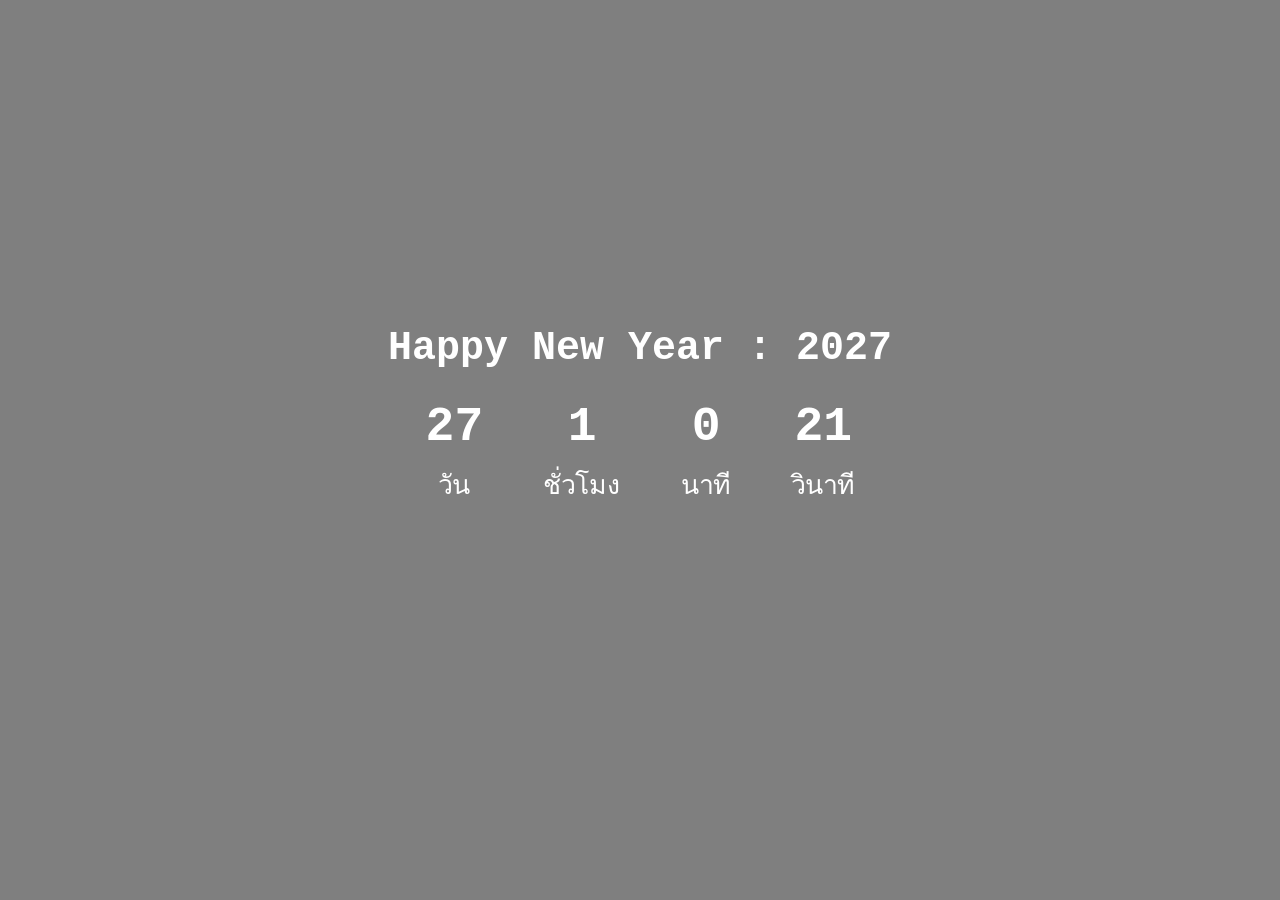
<file: Countdown Website/index.html>
<!DOCTYPE html>
<html lang="en">

<head>
    <meta charset="UTF-8">
    <meta name="viewport" content="width=device-width, initial-scale=1.0">
    <title>Countdown Workshop</title>
    <link rel="stylesheet" href="style.css">
</head>

<body>
    <h1>Happy New Year : 2027</h1>
    <div id="countdown" class="countdown">
        <div class="time">
            <h2 id="days">00</h2>
            <small>วัน</small>
        </div>
        <div class="time">
            <h2 id="hours">00</h2>
            <small>ชั่วโมง</small>
        </div>
        <div class="time">
            <h2 id="minutes">00</h2>
            <small>นาที</small>
        </div>
        <div class="time">
            <h2 id="seconds">00</h2>
            <small>วินาที</small>
        </div>
    </div>
    <script src="script.js"></script>
</body>

</html>
</file>
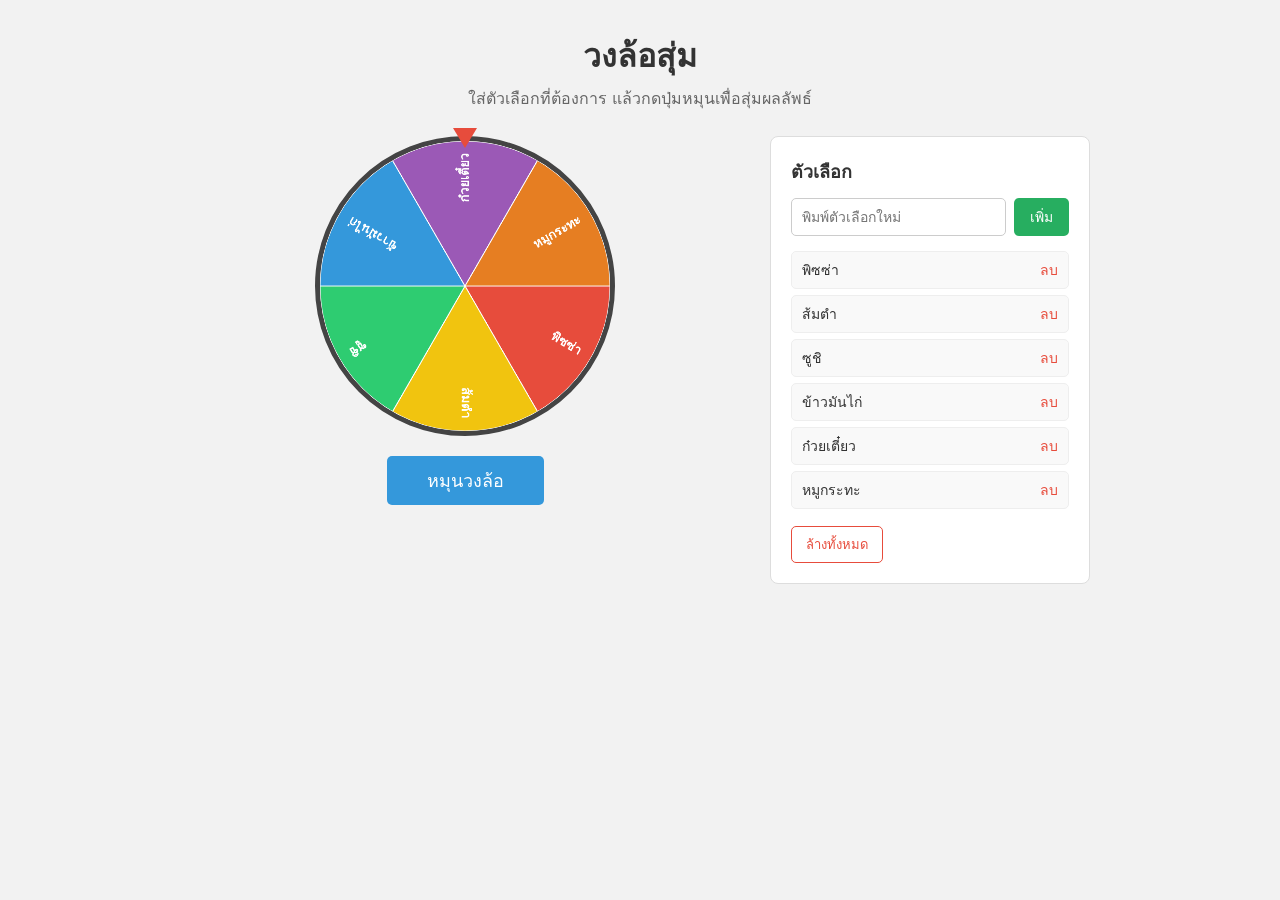
<file: Spin Wheel/index.html>
<!DOCTYPE html>
<html lang="th">
<head>
  <meta charset="UTF-8">
  <meta name="viewport" content="width=device-width, initial-scale=1.0">
  <title>เว็บวงล้อสุ่ม</title>
  <link rel="stylesheet" href="style.css">
</head>
<body>

  <h1>วงล้อสุ่ม</h1>
  <p class="subtitle">ใส่ตัวเลือกที่ต้องการ แล้วกดปุ่มหมุนเพื่อสุ่มผลลัพธ์</p>

  <div class="container">

    <div class="wheel-section">
      <div class="wheel-wrap">
        <div class="pointer"></div>
        <canvas id="wheel" width="600" height="600"></canvas>
      </div>
      <button id="spinBtn">หมุนวงล้อ</button>
      <p id="result"></p>
    </div>

    <div class="option-section">
      <h2>ตัวเลือก</h2>
      <div class="add-row">
        <input type="text" id="optInput" placeholder="พิมพ์ตัวเลือกใหม่" maxlength="30">
        <button id="addBtn">เพิ่ม</button>
      </div>
      <ul id="optList"></ul>
      <button id="clearBtn">ล้างทั้งหมด</button>
    </div>

  </div>

  <script src="script.js"></script>
</body>
</html>
</file>
<file: Countdown Website/style.css>
@import url('https://fonts.googleapis.com/css2?family=Space+Mono:ital,wght@0,400;0,700;1,400;1,700&display=swap');

* {
    font-family: 'Courier New', Courier, monospace;
    box-sizing: border-box;
}

body {
    background-image: url(https://cdn.quartyz.com/u/images/4c26fb22);
    background-repeat: no-repeat;
    background-size: cover;
    background-position: center center;
    height: 100vh;
    display: flex;
    margin: 0;
    color: #fff;
    overflow: hidden;
    flex-direction: column;
    text-align: center;
    align-items: center;
    justify-content: center;
}

body::after {
    content: "";
    position: absolute;
    top: 0;
    left: 0;
    width: 100%;
    height: 100%;
    background-color: rgba(0, 0, 0, 0.5);
}

body * {
    z-index: 1;
}

h1 {
    font-size: 40px;
    margin: -80px 0 40px;
}

.countdown {
    display: flex;
    transform: scale(2);
}

.time {
    display: flex;
    flex-direction: column;
    align-items: center;
    justify-content: center;
    margin: 15px;
}

.time h2 {
    margin: 0 0 5px;
}

@media(max-width: 500px) {
    h1 {
        font-size: 35px;
    }
    .time {
        margin: 5px;
    }
    .time h2 {
        font-size: 12px;
        margin: 0;
    }
    .time small {
        font-size: 10px;
    }
}
</file>
<file: Spin Wheel/style.css>
* {
  margin: 0;
  padding: 0;
  box-sizing: border-box;
}

body {
  font-family: "Tahoma", "Segoe UI", sans-serif;
  background-color: #f2f2f2;
  color: #333;
  text-align: center;
  padding: 30px 15px;
}

h1 {
  margin-bottom: 5px;
}

.subtitle {
  color: #666;
  margin-bottom: 25px;
}

.container {
  display: flex;
  flex-wrap: wrap;
  justify-content: center;
  align-items: flex-start;
  gap: 30px;
  max-width: 900px;
  margin: 0 auto;
}

.wheel-section {
  flex: 1;
  min-width: 300px;
}

.wheel-wrap {
  position: relative;
  width: 300px;
  height: 300px;
  margin: 0 auto 20px;
}

#wheel {
  width: 100%;
  height: 100%;
  border-radius: 50%;
  border: 5px solid #444;
}

.pointer {
  position: absolute;
  top: -8px;
  left: 50%;
  transform: translateX(-50%);
  width: 0;
  height: 0;
  border-left: 12px solid transparent;
  border-right: 12px solid transparent;
  border-top: 20px solid #e74c3c;
  z-index: 2;
}

#spinBtn {
  padding: 10px 40px;
  font-size: 18px;
  font-family: inherit;
  background-color: #3498db;
  color: #fff;
  border: none;
  border-radius: 5px;
  cursor: pointer;
}

#spinBtn:hover {
  background-color: #2980b9;
}

#spinBtn:disabled {
  background-color: #aaa;
  cursor: not-allowed;
}

#result {
  margin-top: 15px;
  font-size: 20px;
  font-weight: bold;
  color: #27ae60;
  min-height: 28px;
}

.option-section {
  flex: 1;
  min-width: 260px;
  max-width: 320px;
  background-color: #fff;
  border: 1px solid #ddd;
  border-radius: 8px;
  padding: 20px;
  text-align: left;
}

.option-section h2 {
  font-size: 18px;
  margin-bottom: 12px;
}

.add-row {
  display: flex;
  gap: 8px;
  margin-bottom: 15px;
}

.add-row input {
  flex: 1;
  padding: 8px 10px;
  font-family: inherit;
  font-size: 14px;
  border: 1px solid #ccc;
  border-radius: 5px;
}

.add-row button {
  padding: 8px 16px;
  font-family: inherit;
  font-size: 14px;
  background-color: #27ae60;
  color: #fff;
  border: none;
  border-radius: 5px;
  cursor: pointer;
}

.add-row button:hover {
  background-color: #219150;
}

#optList {
  list-style: none;
  margin-bottom: 15px;
  max-height: 260px;
  overflow-y: auto;
}

#optList li {
  display: flex;
  justify-content: space-between;
  align-items: center;
  background-color: #f9f9f9;
  border: 1px solid #eee;
  border-radius: 5px;
  padding: 7px 10px;
  margin-bottom: 6px;
  font-size: 14px;
}

#optList li button {
  background: none;
  border: none;
  color: #e74c3c;
  font-size: 14px;
  cursor: pointer;
}

#clearBtn {
  padding: 7px 14px;
  font-family: inherit;
  font-size: 13px;
  background-color: #fff;
  color: #e74c3c;
  border: 1px solid #e74c3c;
  border-radius: 5px;
  cursor: pointer;
}

#clearBtn:hover {
  background-color: #e74c3c;
  color: #fff;
}
</file>
